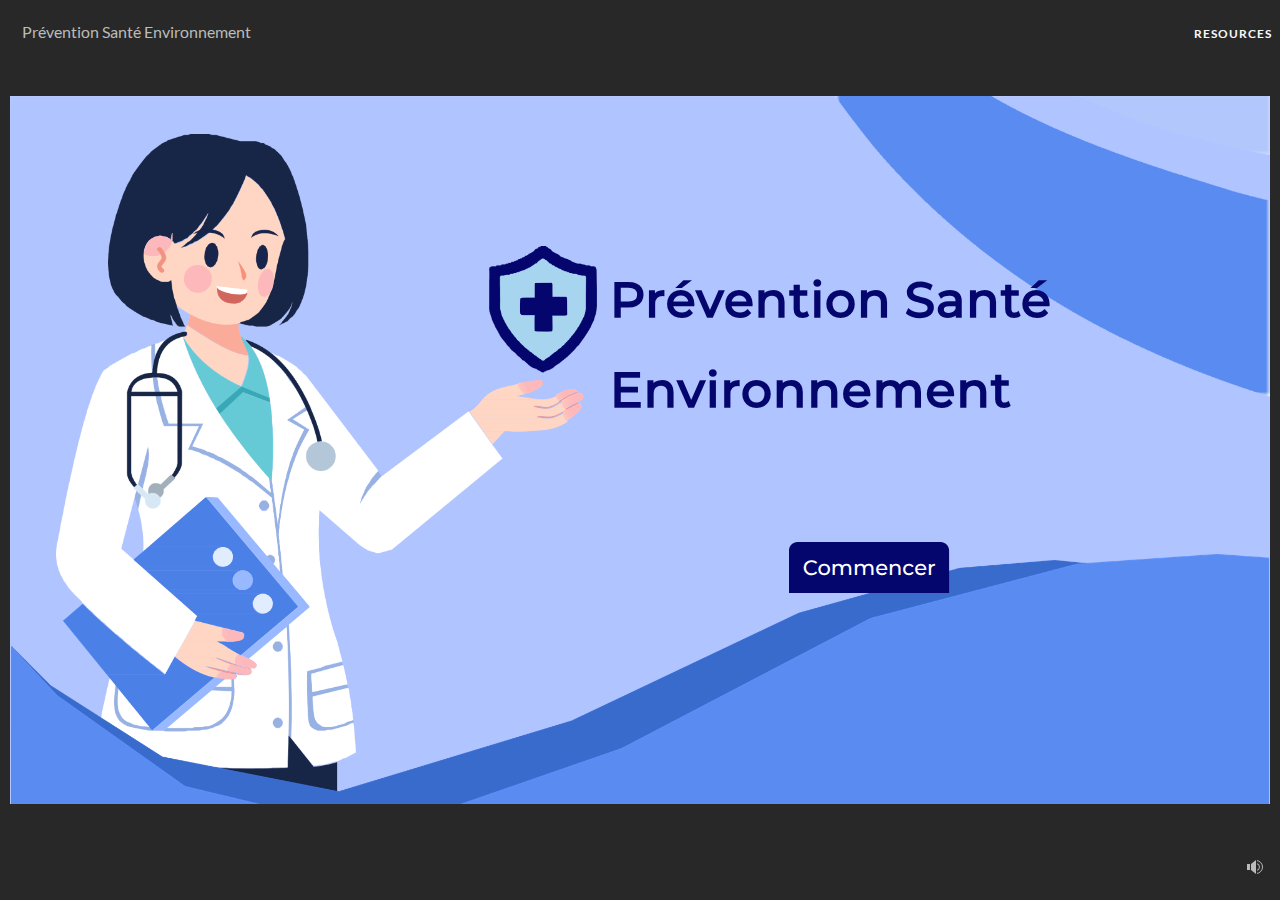
<file: index.html>
﻿<!doctype html>
<html lang="en-US">
<head>
  <meta charset="utf-8">
  <!-- Created using Storyline 360 x64 - http://www.articulate.com  -->
  <!-- version: 3.97.34031.0 -->
  <title>Pr&#233;vention Sant&#233; Environnement</title>
  <meta http-equiv="x-ua-compatible" content="IE=edge"/>
  <meta name="viewport" content="width=device-width,initial-scale=1,user-scalable=no,shrink-to-fit=no,minimal-ui"/>
  <meta name="apple-mobile-web-app-capable" content="yes"/>
  <style>
    html, body { height: 100%; padding: 0; margin: 0 }
    #app { height: 100%; width: 100%; }
  </style>

  <script>
    window.DS = {};
    window.globals = {
      DATA_PATH_BASE: '',
      HAS_FRAME: true,
      HAS_SLIDE: true,

      lmsPresent: false,
      tinCanPresent: false,
      cmi5Present: false,
      aoSupport: false,
      scale: 'noscale',
      captureRc: false,
      browserSize: 'optimal',
      bgColor: '#282828',
      features: 'DropInAcc,DropInBase,DropInCore,DropInInteractions,DropInVideo,LayerPresentAsDialog,MathExpressions,MultipleQuizTracking,UpdatedThemeEditor',
      themeName: 'unified',
      preloaderColor: '#FFFFFF',
      suppressAnalytics: false,
      productChannel: 'stable',
      publishSource: 'storyline',
      aid: 'aid|b2269c0a-9d41-4989-a47a-0cc906524f36',
      cid: 'cc4dcebf-2d86-4603-8bcf-db387b6ff5ba',
      playerVersion: '3.97.34031.0',
      publishTimestamp: '2025-03-07T09:32:54.4618654Z',
      maxIosVideoElements: 10,
      connectionSettings: { message: 'You%20are%20offline.%20Trying%20to%20reconnect...', useDarkTheme: false, mode: 'disabled' },
      hasFeature: function(feature) {
        return this.features.split(',').includes(feature);
      },
      
      parseParams: function(qs) {
        if (window.globals.parsedParams != null) {
          return window.globals.parsedParams;
        }
        qs = (qs || window.location.search.substr(1)).split('+').join(' ');
        var params = {},
            tokens,
            re = /[?&]?([^=]+)=([^&]*)/g;

        while (tokens = re.exec(qs)) {
          params[decodeURIComponent(tokens[1]).trim()] =
            decodeURIComponent(tokens[2]).trim();
        }
        window.globals.parsedParams = params;
        return params;
      }

    };
  </script>
  <script>
    var isIe11 = ('ActiveXObject' in window || window.MSBlobBuilder != null)
      && window.msCrypto != null && !window.ActiveXObject;
    if (isIe11) {
      window.globals.unsupportedBrowser = true;
      document.write(atob('[base64]'));
    }
  </script>

  <script>
    if (window.globals.hasFeature('MultiLanguageSinglePackageSupport')) {
      
      
    }
  </script>

  
  <script>window.THREE = { };</script>
  
</head>
<body style="background: #282828" class="cs-HTML theme-unified">
  <!-- 360 -->
  <script>!function(){var e,i=/iPhone/i,o=/iPod/i,n=/iPad/i,t=/\biOS-universal(?:.+)Mac\b/i,r=/\bAndroid(?:.+)Mobile\b/i,a=/Android/i,d=/(?:SD4930UR|\bSilk(?:.+)Mobile\b)/i,p=/Silk/i,l=/Windows Phone/i,u=/\bWindows(?:.+)ARM\b/i,b=/BlackBerry/i,s=/BB10/i,c=/Opera Mini/i,f=/\b(CriOS|Chrome)(?:.+)Mobile/i,h=/Mobile(?:.+)Firefox\b/i,v=function(e){return void 0!==e&&"MacIntel"===e.platform&&"number"==typeof e.maxTouchPoints&&e.maxTouchPoints>1&&"undefined"==typeof MSStream};e=function(e){var m={userAgent:"",platform:"",maxTouchPoints:0};e||"undefined"==typeof navigator?"string"==typeof e?m.userAgent=e:e&&e.userAgent&&(m={userAgent:e.userAgent,platform:e.platform,maxTouchPoints:e.maxTouchPoints||0}):m={userAgent:navigator.userAgent,platform:navigator.platform,maxTouchPoints:navigator.maxTouchPoints||0};var g=m.userAgent,y=g.split("[FBAN");void 0!==y[1]&&(g=y[0]),void 0!==(y=g.split("Twitter"))[1]&&(g=y[0]);var A=function(e){return function(i){return i.test(e)}}(g),w={apple:{phone:A(i)&&!A(l),ipod:A(o),tablet:!A(i)&&(A(n)||v(m))&&!A(l),universal:A(t),device:(A(i)||A(o)||A(n)||A(t)||v(m))&&!A(l)},amazon:{phone:A(d),tablet:!A(d)&&A(p),device:A(d)||A(p)},android:{phone:!A(l)&&A(d)||!A(l)&&A(r),tablet:!A(l)&&!A(d)&&!A(r)&&(A(p)||A(a)),device:!A(l)&&(A(d)||A(p)||A(r)||A(a))||A(/\bokhttp\b/i)},windows:{phone:A(l),tablet:A(u),device:A(l)||A(u)},other:{blackberry:A(b),blackberry10:A(s),opera:A(c),firefox:A(h),chrome:A(f),device:A(b)||A(s)||A(c)||A(h)||A(f)},any:!1,phone:!1,tablet:!1};return w.any=w.apple.device||w.android.device||w.windows.device||w.other.device,w.phone=w.apple.phone||w.android.phone||w.windows.phone,w.tablet=w.apple.tablet||w.android.tablet||w.windows.tablet,w}(),"object"==typeof exports&&"undefined"!=typeof module?module.exports=e:"function"==typeof define&&define.amd?define((function(){return e})):this.isMobile=e}();
    window.isMobile.apple.tablet = window.isMobile.apple.tablet ||
      (navigator.platform === 'MacIntel' && navigator.maxTouchPoints > 1);
    window.isMobile.apple.device = window.isMobile.apple.device || window.isMobile.apple.tablet;
    window.isMobile.tablet = window.isMobile.tablet || window.isMobile.apple.tablet;
    window.isMobile.any = window.isMobile.any || window.isMobile.apple.tablet;
  </script>

  <div id="focus-sink" tabindex="-1"></div>

  <div id="preso"></div>
  <script>
    (function() {

      var classTypes = [ 'desktop', 'mobile', 'phone', 'tablet' ];

      var addDeviceClasses = function(prefix, testObj) {
        var curr, i;
        for (i = 0; i < classTypes.length; i++) {
          curr = classTypes[i];
          if (testObj[curr]) {
            document.body.classList.add(prefix + curr);
          }
        }
      };

      var params = window.globals.parseParams(),
          isDevicePreview = params.devicepreview === '1',
          isPhoneOverride = params.deviceType === 'phone' || (isDevicePreview && params.phone == '1'),
          isTabletOverride = (params.deviceType === 'tablet' || isDevicePreview) && !isPhoneOverride,
          isMobileOverride = isPhoneOverride || isTabletOverride;

      var deviceView = {
        desktop: !window.isMobile.any && !isMobileOverride,
        mobile: window.isMobile.any || isMobileOverride,
        phone: isPhoneOverride || (window.isMobile.phone && !isTabletOverride),
        tablet: isTabletOverride || window.isMobile.tablet
      };

      window.globals.deviceView = deviceView;
      window.isMobile.desktop = !window.isMobile.any;
      window.isMobile.mobile = window.isMobile.any;

      addDeviceClasses('view-', deviceView);

    })();
  </script>
  
  <script src='story_content/triggers.js' type=text/javascript></script>
<script src='story_content/user.js' type=text/javascript></script>
  <div class="slide-loader"></div>

  <script>
    var doc = document, loader = doc.body.querySelector('.slide-loader'); [ 1, 2, 3 ].forEach(function(n) { var d = doc.createElement('div'); d.style.backgroundColor = window.globals.preloaderColor; d.classList.add('mobile-loader-dot'); d.classList.add('dot' + n); loader.appendChild(d); });
  </script>

  <div class="mobile-load-title-overlay" style="display: none">
    <div class="mobile-load-title">Pr&#233;vention Sant&#233; Environnement</div>
  </div>

  <div class="mobile-chrome-warning"></div>

  
<style>
  .warn-connection-dialog {
    display: none;
    background: transparent;
    pointer-events: all;
    position: fixed;
    left: 0;
    top: 0;
    width: 100%;
    height: 100%;
    z-index: 999;
  }

  .warn-connection-content {
    pointer-events: all;
    border-radius: 4px;
    background: white;
    border: 1px solid #E7E7E7;
    color: #333333;
    box-shadow: 0 2px 4px rgba(0, 0, 0, 0.25);
    transition: all 150ms ease-out;
    position: absolute;
    white-space: nowrap;
  }

  .view-phone.is-landscape .warn-connection-content {
    left: 23px;
    bottom: 23px;
  }

  .view-tablet.is-landscape .warn-connection-content {
    left: 50%;
    top: 20px;
    transform: translateX(-50%);
  }

  .view-mobile.is-portrait .warn-connection-content {
    transform: translate(-50%, calc(-100% - 15px));
  }

  .warn-connection-content p {
    display: inline-block;
    margin: 0 8px 0 0;
    line-height: 33px;
    font-size: 11px;
  }

  .warn-connection-content svg {
    position: relative;
    vertical-align: middle;
    margin: 0 2px 2px 8px;
  }

  .view-desktop .warn-connection-content {
    left: 1.5em;
    bottom: 1.5em;
  }

  .view-desktop .warn-connection-content p {
    font-size: 1.1em;
  }

  .is-offline .warn-connection-dialog {
    display: block;
  }

  .is-offline .cs-panel * {
    pointer-events: none !important;
  }

  .is-offline .cs-panel {
    pointer-events: all !important;
  }

  .is-offline #nav-controls * {
    pointer-events: none !important;
  }

  .is-offline #nav-controls {
    pointer-events: all !important;
  }
</style>

<div class="warn-connection-dialog" role="alertdialog" aria-modal="true" tabindex="0" aria-labelledby="warn-connection-message">
  <div class="warn-connection-content">
    <svg width="17" height="15" viewBox="0 0 17 15" xmlns="http://www.w3.org/2000/svg">
      <path fill="#8F0000" stroke="white" d="M16.07,12.98 L15.88,12.23 L9.51,1.21 C8.97,0.26,7.6,0.26,7.06,1.21 L0.69,12.23 C0.15,13.16,0.81,14.36,1.91,14.36 H14.65 C15.47,14.36,16.05,13.7,16.07,12.98 Z"/>
      <path fill="white" stroke="white" d="M8.58,5.5 C8.35,5.28,8.5,5.35,8.21,5.32 C8.09,5.35,7.97,5.49,7.96,5.67 C7.97,5.79,7.98,5.92,7.98,6.04 L7.98,6.04 C7.99,6.17,8,6.31,8.01,6.43 L8.01,6.44 C8.03,6.92,8.06,7.41,8.09,7.9 L8.09,7.9 C8.12,8.39,8.14,8.88,8.17,9.37 C8.17,9.39,8.18,9.42,8.2,9.44 C8.23,9.46,8.25,9.47,8.28,9.47 C8.31,9.47,8.34,9.46,8.35,9.44 C8.37,9.43,8.38,9.4,8.39,9.35 L8.39,9.34 C8.39,9.24,8.4,9.15,8.4,9.05 L8.4,9.05 C8.41,8.96,8.41,8.86,8.42,8.75 C8.43,8.44,8.45,8.12,8.47,7.81 L8.47,7.81 C8.49,7.49,8.51,7.18,8.53,6.87 C8.55,6.46,8.56,6.05,8.59,5.64 L8.6,5.62 C8.6,5.57,8.59,5.53,8.58,5.5 L8.21,5.32 Z"/>
      <circle fill="white" stroke="white" cx="8.3" cy="11.35" r="0.3"/>
    </svg>
    <p id="warn-connection-message">You are offline. Trying to reconnect...</p>
  </div>
</div>

<script>
  (function() {
    window.DS.connection = {
      warningShown: false,
      assets: {},
      loadingAssetGroup: false,
      retryDelay: 500
    };

    var connectionSettings = window.globals.connectionSettings || {};

    var useConnectionMessages = window.AbortController != null &&
      window.location.protocol != 'file:' &&
      connectionSettings.mode === 'normal';

    window.DS.connection.useConnectionMessages = useConnectionMessages;

    var assetCount = 0;
    var checkLoadedId;


    if (useConnectionMessages && connectionSettings != null) {
      var contentEl = document.querySelector('.warn-connection-content');
      var messageEl = contentEl.querySelector('p');

      if (connectionSettings.useDarkTheme) {
        contentEl.style.borderColor = '#BABBBA';
        contentEl.style.backgroundColor = '#282828';
        contentEl.style.color = '#FFFFFF';
      }

      if (connectionSettings.message != null) {
        messageEl.textContent = window.decodeURIComponent(connectionSettings.message);
      }
    }

    function checkAssetsReady() {
      for (var i in DS.connection.assets) {
        if (!DS.connection.assets[i].success) {
          return false;
        }
      }
      return true;
    }

    function stopAssetGroup() {
      if (!useConnectionMessages) { return; }

      assetCount = 0;

      DS.connection.oldAssetGroup = DS.connection.assets;
      DS.connection.assets = {};
      DS.connection.loadingAssetGroup = false;
      clearInterval(checkLoadedId);
    }

    function startAssetGroup() {
      if (!useConnectionMessages) { return; }
      var ticks = 0;
      clearInterval(checkLoadedId);
      checkLoadedId = setInterval(function() {
        var loaded = 0;
        if (assetCount === 0 && loaded === 0) {
          clearInterval(checkLoadedId);
          return;
        }

        for (var i in DS.connection.assets) {
          if (DS.connection.assets[i].success) {
            loaded++;
          }
        }

        if (assetCount === loaded && checkAssetsReady()) {
          for (var i in DS.connection.assets) {
            if (DS.connection.assets[i].action) {
              DS.connection.assets[i].action();
            }
          }
          hideWarning();
          stopAssetGroup();
        }
      }, 100)
    }

    function requiredAsset(url, action, retry, type) {
      if (!useConnectionMessages) { return; }
      if (DS.connection.assets[url]) { return; }

      DS.connection.assets[url] = {
        success: false, action: action, retry: retry, type: type
      };
      assetCount = Object.keys(DS.connection.assets).length;
      if (!DS.connection.loadingAssetGroup) {
        startAssetGroup();
      }
      DS.connection.loadingAssetGroup = true;
    }

    function assetLoaded(url) {
      if (!useConnectionMessages) { return; }
      if (DS.connection.assets[url]) {
        DS.connection.assets[url].success = true;
      }
    }

    function assetFailed(url) {
      if (!useConnectionMessages) { return; }
      if (!DS.connection.assets[url]) {
        if (/\.js$/.test(url) && url.indexOf('transcripts') === -1) {
          setTimeout(function() {
            if (DS.connection.lastSlideLoaded != null) {
              DS.connection.lastSlideLoaded();
            }
          }, DS.connection.retryDelay);
        }
        return;
      }
      if (!DS.connection.warningShown) { showWarning(); }
      if (DS.connection.assets[url].retry) {
        setTimeout(function() {
          if (!DS.connection.assets[url].success) {
            DS.connection.assets[url].retry()
          }
        }, DS.connection.retryDelay);
      }
    }

    function hideWarning() {
      document.body.classList.remove('is-offline');
      DS.connection.warningShown = false;
      enableKeys();
    }
    DS.connection.hideWarning = hideWarning

    function showWarning(btn) {
      document.body.classList.add('is-offline')
      DS.connection.warningShown = true;
      updateWarningPosition();
      disableKeys();
    }

    function updateWarningPosition() {
      if (!DS.connection.warningShown) {
        return;
      }

      var isPortrait = document.body.classList.contains('is-portrait');
      var isMobile = document.body.classList.contains('view-mobile');
      var warningEl = document.querySelector('.warn-connection-content');

      if (isPortrait && isMobile) {
        var slide = document.querySelector('.primary-slide');
        var slideRect = slide != null
          ? slide.getBoundingClientRect()
          : { top: window.innerHeight, left: 0, width: window.innerWidth };

        warningEl.style.top = `${slideRect.top}px`
        warningEl.style.left = `${slideRect.left + slideRect.width / 2}px`
      } else {
        warningEl.style.top = null;
        warningEl.style.left = null;
      }

      window.requestAnimationFrame(updateWarningPosition);
    }

    function onDisableKeyDown(e) {
      e.preventDefault();
      e.stopImmediatePropagation();
    }

    function onDisableKeyUp(e) {
      e.preventDefault();
      e.stopImmediatePropagation();
    }

    var accStyle = document.createElement('style');
    var warnDialogEl = document.querySelector('.warn-connection-dialog');

    function disableKeys() {
      if (DS.views && DS.views.nsStack && DS.views.nsStack.length === 1) {
        DS.views.nsStack[0].tabReachable = false
        DS.views.nsStack[0].updateTabIndex(true, true);
      }

      accStyle.innerHTML = '.acc-shadow-dom { display: none; }';
      document.body.appendChild(accStyle);

      warnDialogEl.parentNode.append(warnDialogEl);
      warnDialogEl.focus();
    }

    function enableKeys() {
      accStyle.remove();
      if (DS.views && DS.views.nsStack && DS.views.nsStack.length === 1 && DS.views.nsStack[0].name === '_frame') {
        DS.views.nsStack[0].tabReachable = true;
        DS.views.nsStack[0].updateTabIndex();
      }
    }

    // these will all be noops if the feature flag isn't set in
    // the data and `window.globals.features`
    DS.connection.requiredAsset = requiredAsset;
    DS.connection.assetLoaded = assetLoaded;
    DS.connection.assetFailed = assetFailed;
    DS.connection.stopAssetGroup = stopAssetGroup;
    DS.connection.startAssetGroup = startAssetGroup;
  })();
</script>


  <script>
    
    if (window.autoSpider && window.vInterfaceObject) {
      document.querySelector('.mobile-load-title-overlay').style.display = 'none';
    }
  </script>

  

  <link rel="stylesheet" href="html5/data/css/output.min.css" data-noprefix/>
</body>
<script src="html5/lib/scripts/bootstrapper.min.js"></script>
</html>
</file>
